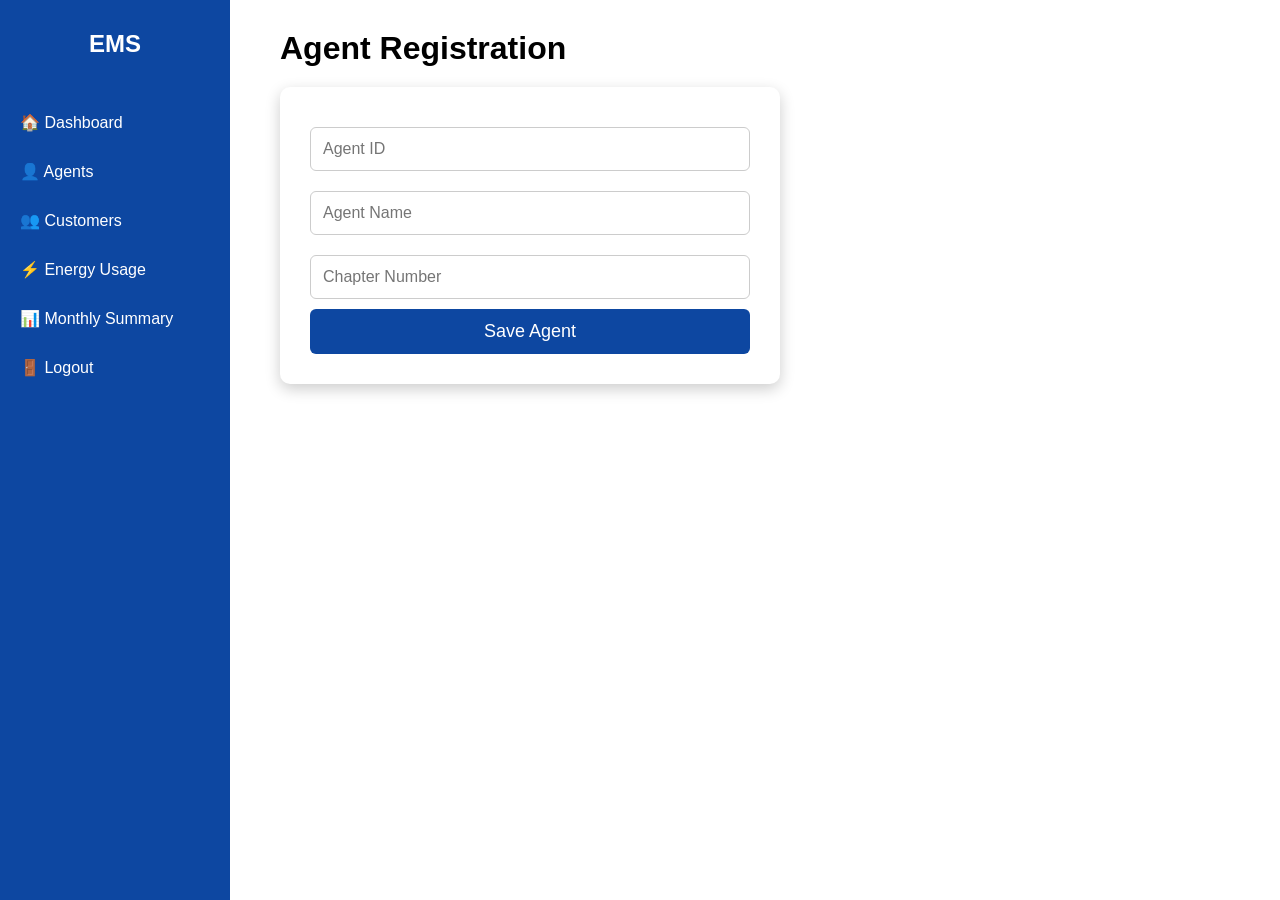
<file: agents.html>
<!DOCTYPE html>
<html lang="en">
<head>
<meta charset="UTF-8">
<meta name="viewport" content="width=device-width, initial-scale=1.0">
<title>Agents</title>

<link rel="stylesheet" href="style.css">

</head>

<body>

<div class="sidebar">

<h2>EMS</h2>

<a href="dashboard.html">🏠 Dashboard</a>
<a href="agents.html">👤 Agents</a>
<a href="customers.html">👥 Customers</a>
<a href="energy.html">⚡ Energy Usage</a>
<a href="summary.html">📊 Monthly Summary</a>
<a href="index.html">🚪 Logout</a>

</div>

<div class="main">

<h1>Agent Registration</h1>

<div class="form-box">

<input type="text" placeholder="Agent ID">

<input type="text" placeholder="Agent Name">

<input type="text" placeholder="Chapter Number">

<button>Save Agent</button>

</div>

</div>

</body>
</html>
</file>
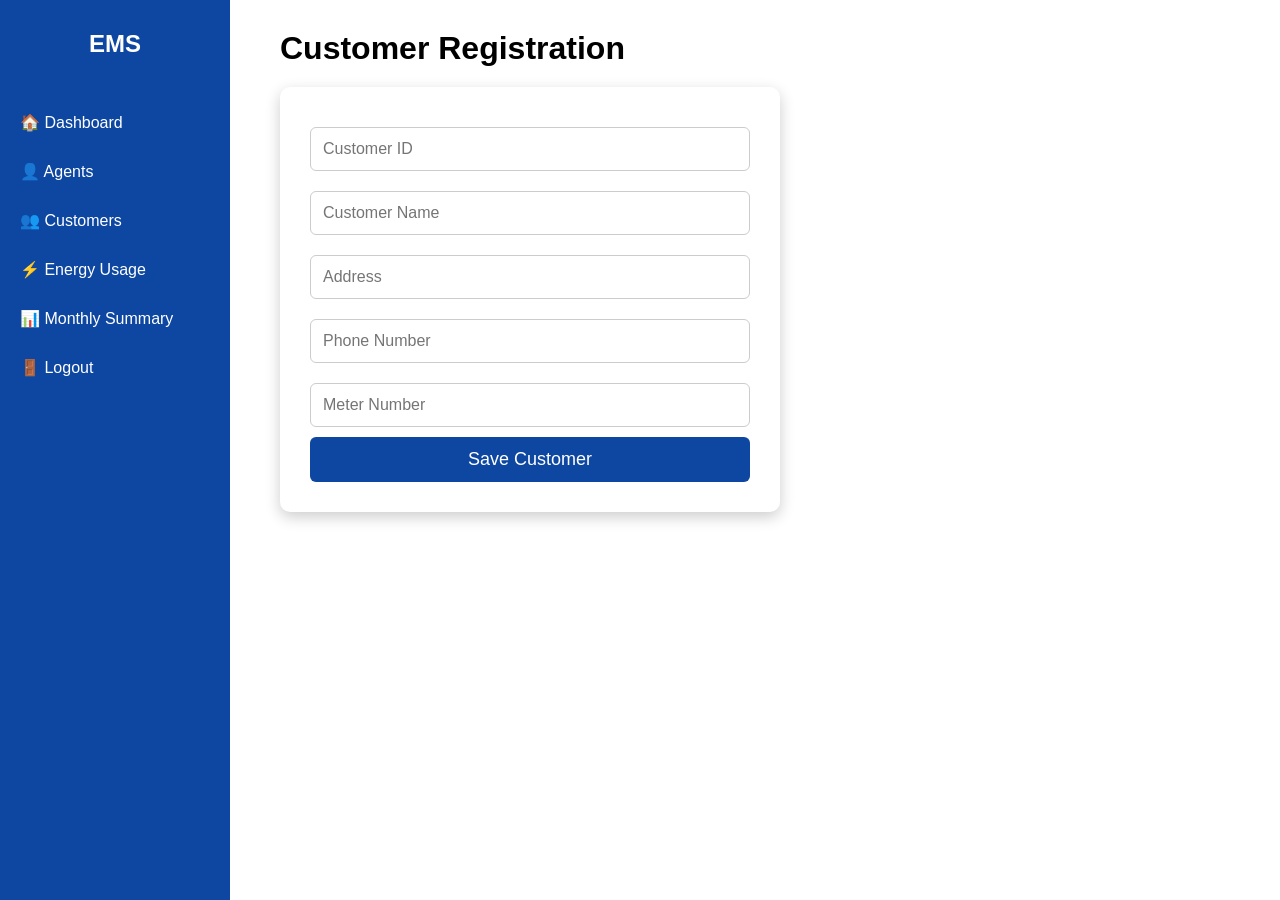
<file: customers.html>
<!DOCTYPE html>
<html lang="en">

<head>

<meta charset="UTF-8">

<title>Customers</title>

<link rel="stylesheet" href="style.css">

</head>

<body>

<div class="sidebar">

<h2>EMS</h2>

<a href="dashboard.html">🏠 Dashboard</a>
<a href="agents.html">👤 Agents</a>
<a href="customers.html">👥 Customers</a>
<a href="energy.html">⚡ Energy Usage</a>
<a href="summary.html">📊 Monthly Summary</a>
<a href="index.html">🚪 Logout</a>

</div>

<div class="main">

<h1>Customer Registration</h1>

<div class="form-box">

<input type="text" placeholder="Customer ID">

<input type="text" placeholder="Customer Name">

<input type="text" placeholder="Address">

<input type="text" placeholder="Phone Number">

<input type="text" placeholder="Meter Number">

<button>Save Customer</button>

</div>

</div>

</body>

</html>
</file>
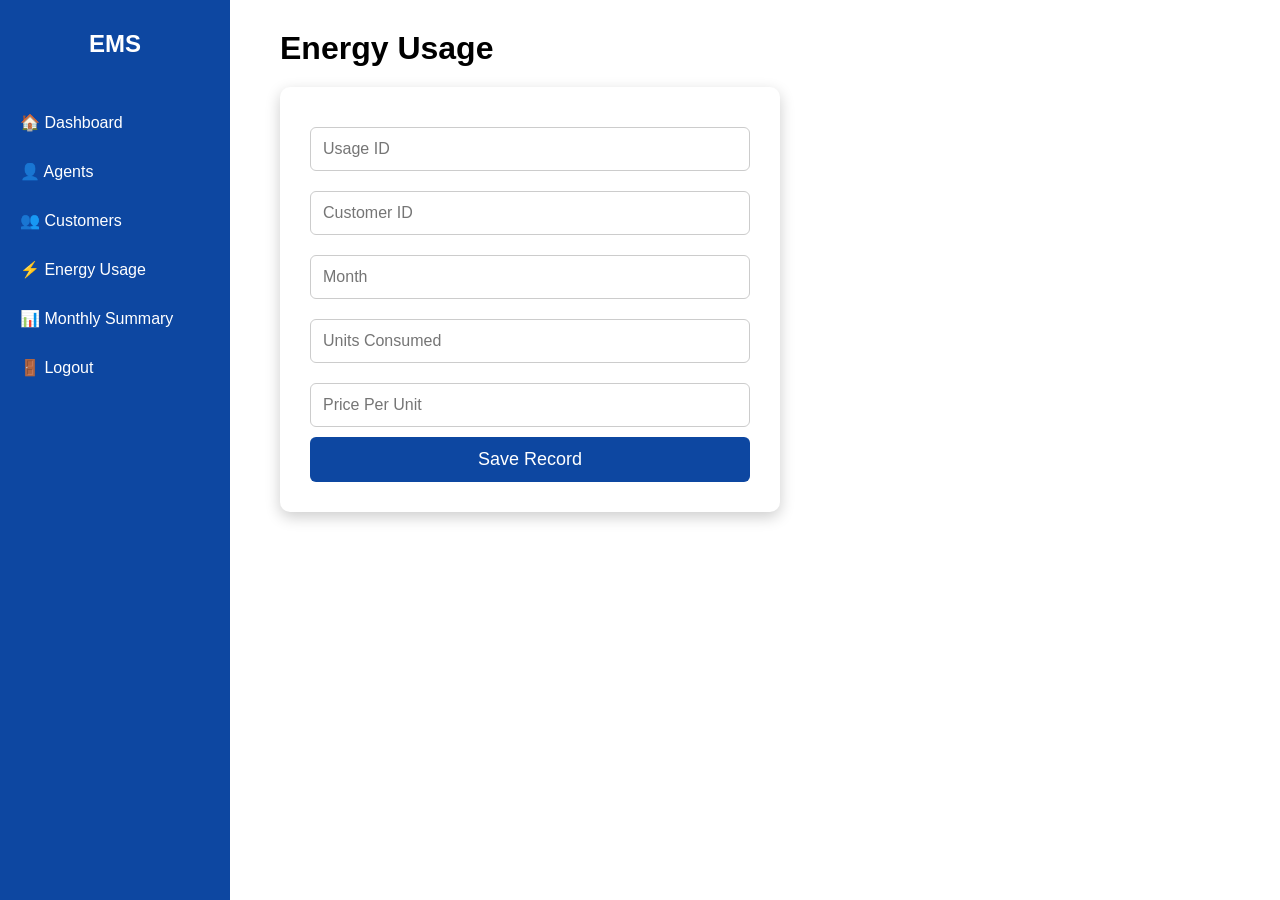
<file: energy.html>
<!DOCTYPE html>
<html lang="en">

<head>

<meta charset="UTF-8">

<title>Energy Usage</title>

<link rel="stylesheet" href="style.css">

</head>

<body>

<div class="sidebar">

<h2>EMS</h2>

<a href="dashboard.html">🏠 Dashboard</a>
<a href="agents.html">👤 Agents</a>
<a href="customers.html">👥 Customers</a>
<a href="energy.html">⚡ Energy Usage</a>
<a href="summary.html">📊 Monthly Summary</a>
<a href="index.html">🚪 Logout</a>

</div>

<div class="main">

<h1>Energy Usage</h1>

<div class="form-box">

<input type="text" placeholder="Usage ID">

<input type="text" placeholder="Customer ID">

<input type="text" placeholder="Month">

<input type="number" placeholder="Units Consumed">

<input type="number" placeholder="Price Per Unit">

<button>Save Record</button>

</div>

</div>

</body>

</html>
</file>
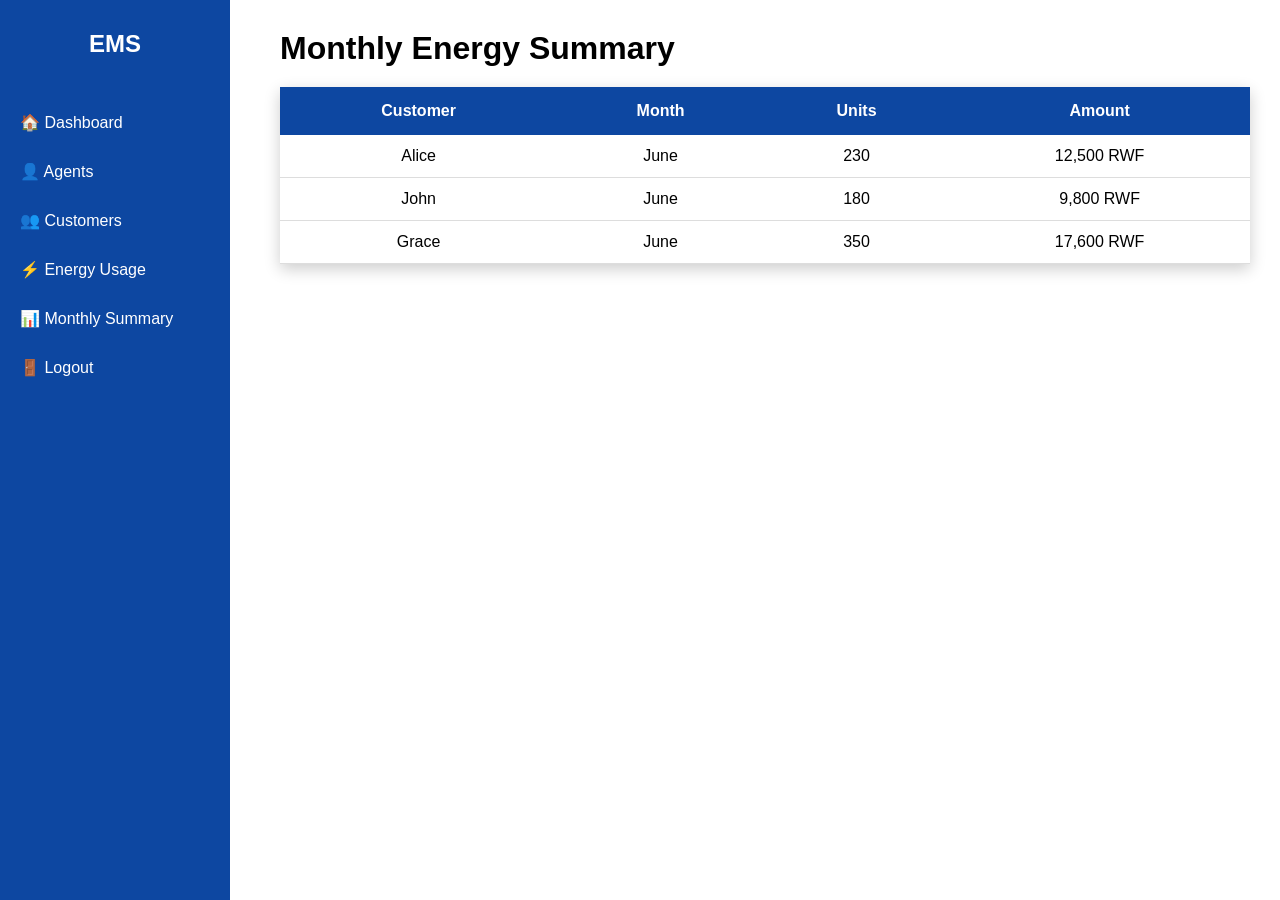
<file: summary.html>
<!DOCTYPE html>
<html lang="en">

<head>

<meta charset="UTF-8">

<title>Monthly Summary</title>

<link rel="stylesheet" href="style.css">

</head>

<body>

<div class="sidebar">

<h2>EMS</h2>

<a href="dashboard.html">🏠 Dashboard</a>
<a href="agents.html">👤 Agents</a>
<a href="customers.html">👥 Customers</a>
<a href="energy.html">⚡ Energy Usage</a>
<a href="summary.html">📊 Monthly Summary</a>
<a href="index.html">🚪 Logout</a>

</div>

<div class="main">

<h1>Monthly Energy Summary</h1>

<table>

<tr>

<th>Customer</th>

<th>Month</th>

<th>Units</th>

<th>Amount</th>

</tr>

<tr>

<td>Alice</td>

<td>June</td>

<td>230</td>

<td>12,500 RWF</td>

</tr>

<tr>

<td>John</td>

<td>June</td>

<td>180</td>

<td>9,800 RWF</td>

</tr>

<tr>

<td>Grace</td>

<td>June</td>

<td>350</td>

<td>17,600 RWF</td>

</tr>

</table>

</div>

</body>

</html>
</file>
<file: style.css>
/* Forms */

.form-box{

width:500px;

background:white;

padding:30px;

border-radius:10px;

box-shadow:0 5px 15px rgba(0,0,0,.2);

margin-top:20px;

}

.form-box input{

width:100%;

padding:12px;

margin:10px 0;

border:1px solid #ccc;

border-radius:6px;

font-size:16px;

}

.form-box button{

width:100%;

padding:12px;

background:#0d47a1;

color:white;

border:none;

border-radius:6px;

font-size:18px;

cursor:pointer;

}

.form-box button:hover{

background:#1565c0;

}

/* Table */

table{

width:100%;

border-collapse:collapse;

background:white;

margin-top:20px;

box-shadow:0 5px 15px rgba(0,0,0,.2);

}

table th{

background:#0d47a1;

color:white;

padding:15px;

}

table td{

padding:12px;

text-align:center;

border-bottom:1px solid #ddd;

}

table tr:hover{

background:#f2f2f2;

}

*{
margin:0;
padding:0;
box-sizing:border-box;
font-family:Arial,sans-serif;
}

/* Login */

.login-body{
background:#0d47a1;
display:flex;
justify-content:center;
align-items:center;
height:100vh;
}

.login-container{
background:white;
padding:40px;
width:380px;
border-radius:12px;
box-shadow:0 10px 25px rgba(0,0,0,.3);
text-align:center;
}

.login-container h1{
color:#0d47a1;
margin-bottom:20px;
}

.login-container p{
margin-bottom:20px;
color:gray;
}

.login-container input{
width:100%;
padding:12px;
margin:10px 0;
border:1px solid #ccc;
border-radius:6px;
}

.login-container button{
width:100%;
padding:12px;
background:#0d47a1;
color:white;
border:none;
border-radius:6px;
font-size:18px;
cursor:pointer;
}

.login-container button:hover{
background:#1565c0;
}

/* Sidebar */

.sidebar{

position:fixed;
left:0;
top:0;

width:230px;
height:100%;

background:#0d47a1;

padding-top:30px;

}

.sidebar h2{

text-align:center;

color:white;

margin-bottom:40px;

}

.sidebar a{

display:block;

padding:15px 20px;

text-decoration:none;

color:white;

transition:.3s;

}

.sidebar a:hover{

background:white;

color:#0d47a1;

}

/* Main */

.main{

margin-left:250px;

padding:30px;

}

.cards{

display:flex;

gap:20px;

flex-wrap:wrap;

margin-top:30px;

}

.card{

width:220px;

padding:25px;

background:white;

border-radius:10px;

box-shadow:0 5px 15px rgba(0,0,0,.2);

text-align:center;

}

.card h3{

color:#0d47a1;

margin-bottom:15px;

}

.card p{

font-size:35px;

font-weight:bold;

color:#444;

}
</file>
